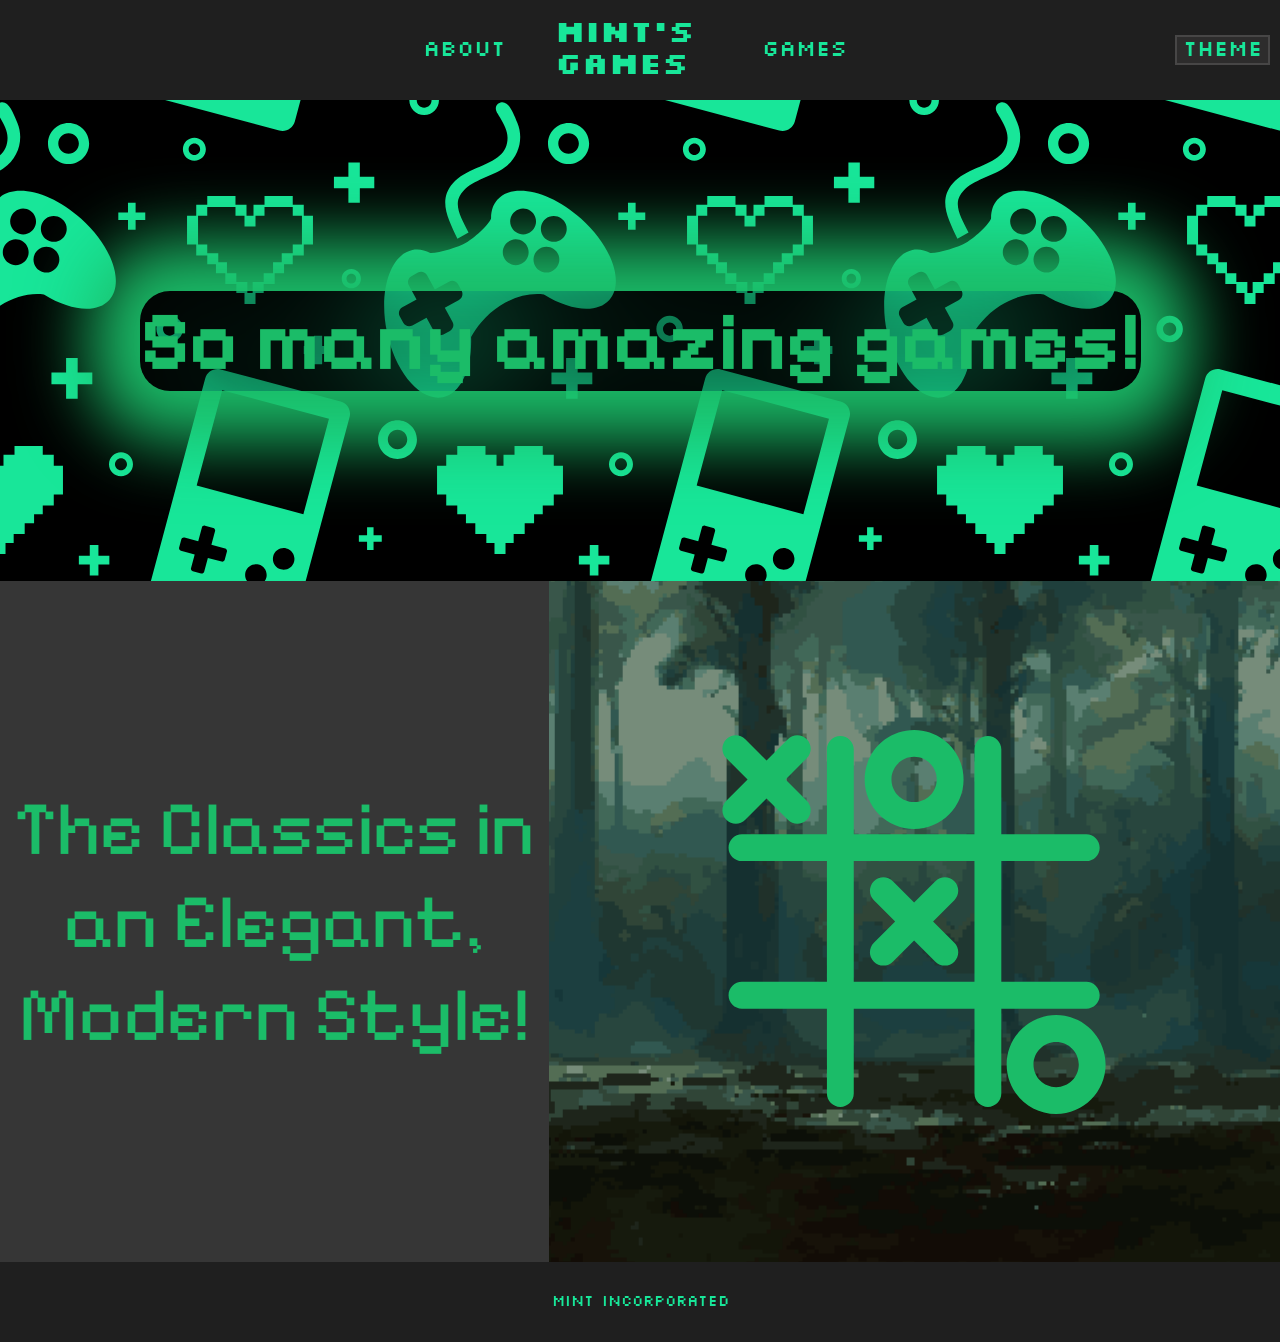
<file: index.html>
<!DOCTYPE html>

<html lang="en">
    <head>
        <meta charset="UTF-8">
        <title>Mint's Ganes</title>
        <link rel="preconnect" href="https://fonts.googleapis.com">
        <link rel="preconnect" href="https://fonts.gstatic.com" crossorigin>
        <link href="https://fonts.googleapis.com/css2?family=Pixelify+Sans:wght@400..700&display=swap" rel="stylesheet">
        <link rel="stylesheet" href="styles.css">
        <script defer src="javascript.js"></script>
    </head>
    <body>
        <div class="header">
            <div class="header-filler"></div>
            <div class="header-links">
                <a class="about" rel="noopener" href="./about/about.html">About</a>
                <a class="logo" rel="noopener" href="./index.html">Mint's Games</a>
                <a class="game" rel="noopener" href="./games/games.html">Games</a>
            </div>
            <div class="theme-container">
                <button class="theme">Theme</button>
            </div>

        </div>
        <div class="block1">
            <div>So many amazing games!</div>
        </div>
        <div class="block2">
            <div class="text-area">
                <div class="text-area-text">The Classics in an Elegant, Modern Style!</div>
            </div>
            <div class="background-image">
                <svg fill="#1bbc68" height="400px" width="400px" version="1.1" id="Capa_1" xmlns="http://www.w3.org/2000/svg" xmlns:xlink="http://www.w3.org/1999/xlink" viewBox="0 0 455.896 455.896" xml:space="preserve">
                    <g id="SVGRepo_bgCarrier" stroke-width="0"/>
                    <g id="SVGRepo_tracerCarrier" stroke-linecap="round" stroke-linejoin="round"/>
                    <g id="SVGRepo_iconCarrier"> <g> <path d="M432.458,330.806c8.794,0,15.926-7.132,15.926-15.926c0-8.794-7.132-15.926-15.926-15.926H331.599V155.62h100.859 c8.794,0,15.926-7.132,15.926-15.926c0-8.794-7.132-15.926-15.926-15.926H331.599V22.909c0-8.796-7.132-15.926-15.926-15.926 c-8.796,0-15.926,7.13-15.926,15.926v100.859H156.414V22.902c0-8.794-7.132-15.926-15.926-15.926 c-8.796,0-15.926,7.132-15.926,15.926v100.867H23.695c-8.794,0-15.926,7.132-15.926,15.926c0,8.794,7.132,15.926,15.926,15.926 h100.867v143.333H23.695c-8.794,0-15.926,7.132-15.926,15.926c0,8.794,7.132,15.926,15.926,15.926h100.867v100.859 c0,8.796,7.13,15.926,15.926,15.926c8.794,0,15.926-7.13,15.926-15.926V330.806h143.333v100.867c0,8.794,7.13,15.926,15.926,15.926 c8.794,0,15.926-7.132,15.926-15.926V330.806H432.458z M156.414,298.954V155.62h143.333v143.333H156.414z"/> <path d="M27.652,106.497l25.235-25.241l25.235,25.241c3.11,3.11,7.184,4.666,11.26,4.666c4.075,0,8.149-1.556,11.26-4.666 c6.222-6.213,6.222-16.299,0-22.519L75.408,58.735l25.233-25.243c6.222-6.221,6.222-16.306,0-22.519 c-6.221-6.221-16.299-6.221-22.519,0L52.887,36.214L27.652,10.973c-6.221-6.221-16.299-6.221-22.519,0 c-6.222,6.213-6.222,16.299,0,22.519l25.233,25.243L5.133,83.977c-6.222,6.221-6.222,16.307,0,22.519 c3.11,3.11,7.184,4.666,11.26,4.666C20.468,111.163,24.542,109.607,27.652,106.497z"/> <path d="M250.596,227.287l25.235-25.243c6.221-6.221,6.221-16.307,0-22.519c-6.222-6.222-16.3-6.222-22.521,0l-25.235,25.241 l-25.235-25.241c-6.221-6.222-16.299-6.222-22.519,0c-6.221,6.213-6.221,16.299,0,22.519l25.235,25.243l-25.235,25.243 c-6.221,6.221-6.221,16.307,0,22.519c3.11,3.11,7.186,4.666,11.26,4.666c4.075,0,8.149-1.556,11.26-4.666l25.235-25.241 l25.235,25.241c3.11,3.11,7.186,4.666,11.26,4.666c4.076,0,8.149-1.556,11.261-4.666c6.221-6.213,6.221-16.299,0-22.519 L250.596,227.287z"/> <path d="M228.072,117.47c32.389,0,58.735-26.346,58.735-58.735C286.807,26.346,260.461,0,228.072,0 c-32.389,0-58.735,26.346-58.735,58.735C169.337,91.123,195.684,117.47,228.072,117.47z M228.072,31.852 c14.822,0,26.883,12.061,26.883,26.883c0,14.822-12.061,26.883-26.883,26.883c-14.822,0-26.883-12.061-26.883-26.883 C201.189,43.913,213.25,31.852,228.072,31.852z"/> <path d="M396.695,338.426c-32.389,0-58.735,26.346-58.735,58.735s26.346,58.735,58.735,58.735 c32.388,0,58.735-26.346,58.735-58.735S429.083,338.426,396.695,338.426z M396.695,424.044c-14.822,0-26.883-12.061-26.883-26.883 s12.061-26.883,26.883-26.883c14.822,0,26.883,12.061,26.883,26.883S411.517,424.044,396.695,424.044z"/> </g> </g>
                </svg>
            </div>
        </div>
        <div class="footer">Mint Incorporated</div>
    </body>
</html>
</file>
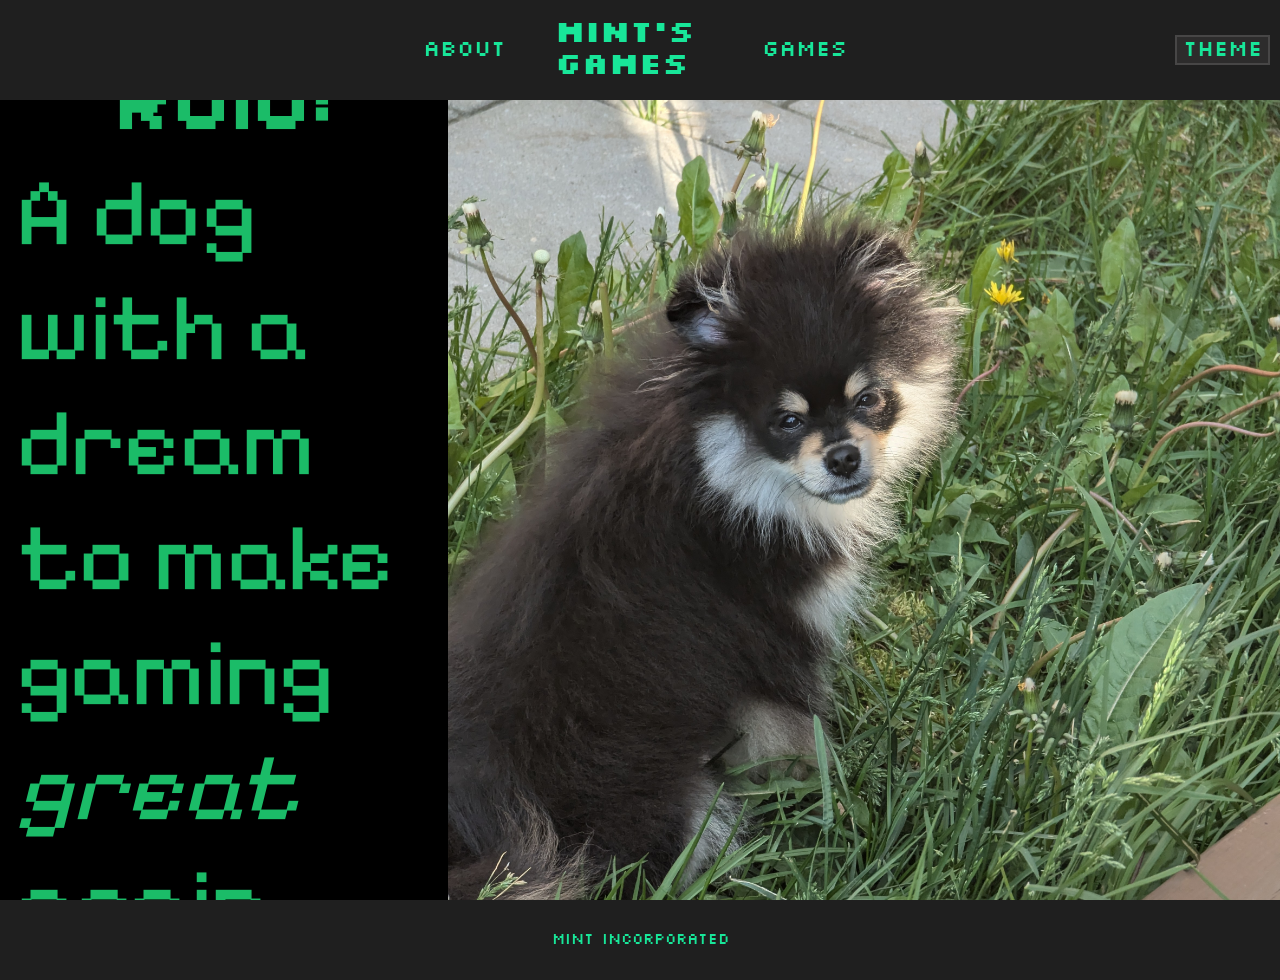
<file: about/about.html>
<!DOCTYPE html>

<html lang="en">
    <head>
        <meta charset="utf-8">
        <title>About us</title>
        <link rel="preconnect" href="https://fonts.googleapis.com">
        <link rel="preconnect" href="https://fonts.gstatic.com" crossorigin>
        <link href="https://fonts.googleapis.com/css2?family=Pixelify+Sans:wght@400..700&display=swap" rel="stylesheet">
        <link rel="stylesheet" href="about.css">
        <script src="about.js" defer></script>
    </head>
    <body>
        <div class="header">
            <div class="header-filler"></div>
            <div class="header-links">
                <a class="about" rel="noopener" href="./about.html">About</a>
                <a class="logo" rel="noopener" href="../index.html">Mint's Games</a>
                <a class="game" rel="noopener" href="../games/games.html">Games</a>
            </div>
            <div class="theme-container">
                <button class="theme">Theme</button>
            </div>
        </div>
        <div class="about-content">
            <div class="about-text">
                <div class="boss-name">Rolo:</div>
                <div>A dog with a dream to make gaming <span>great</span> again.</div>
            </div>
            <div class="boss"></div>
        </div>
        <div class="footer">Mint Incorporated</div>
    </body>
</html>
</file>
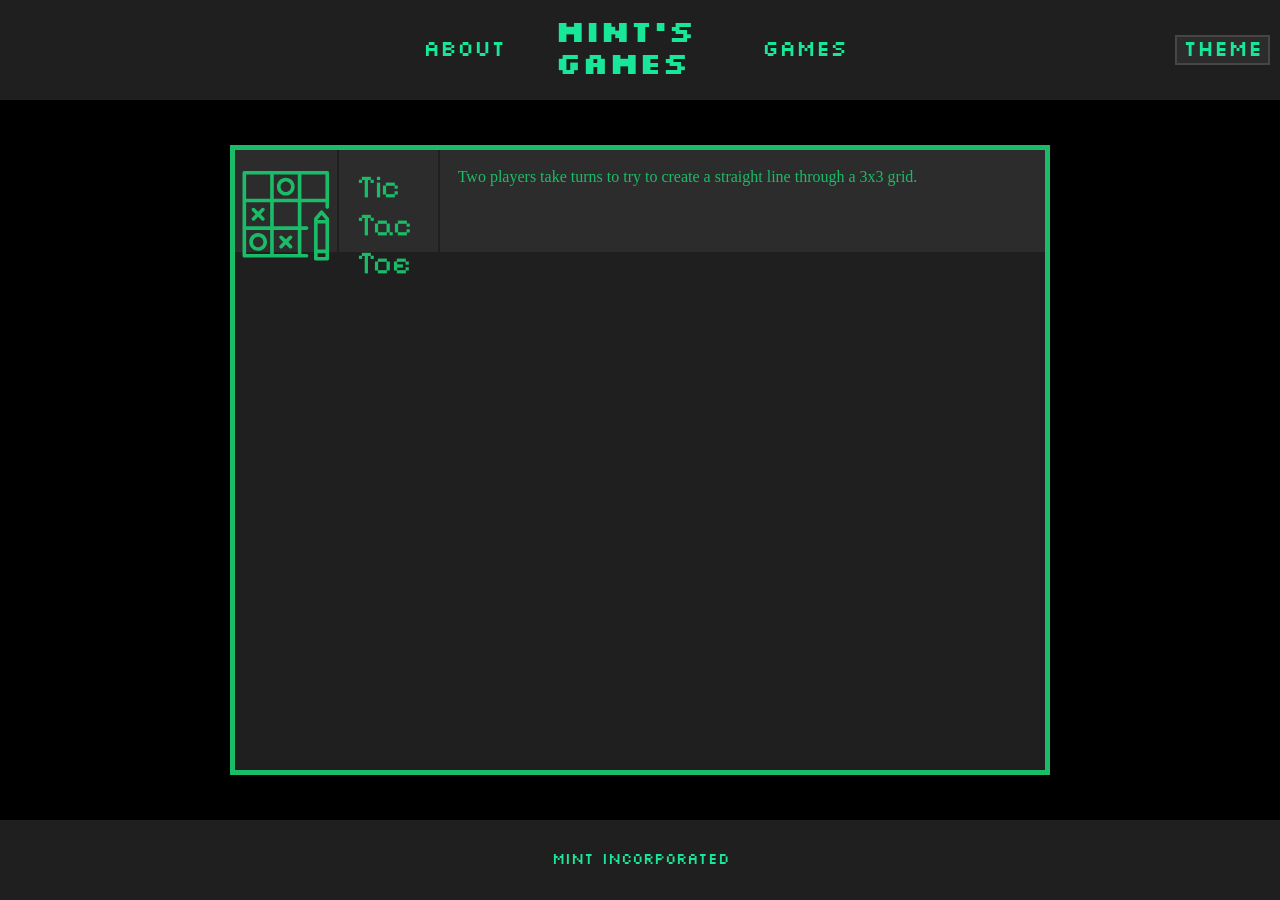
<file: games/games.html>
<!DOCTYPE html>

<html lang="en">
    <head>
        <meta charset="utf-8">
        <title>Games</title>
        <link rel="preconnect" href="https://fonts.googleapis.com">
        <link rel="preconnect" href="https://fonts.gstatic.com" crossorigin>
        <link href="https://fonts.googleapis.com/css2?family=Pixelify+Sans:wght@400..700&display=swap" rel="stylesheet">
        <link rel="stylesheet" href="games.css">
        <script src="games.js" defer></script>
    </head>
    <body>
        <div class="header">
            <div class="header-filler"></div>
            <div class="header-links">
                <a class="about" rel="noopener" href="../about/about.html">About</a>
                <a class="logo" rel="noopener" href="../index.html">Mint's Games</a>
                <a class="game" rel="noopener" href="./games.html">Games</a>
            </div>
            <div class="theme-container">
                <button class="theme">Theme</button>
            </div>
        </div>
        <div class="games">
            <a class="tic-tac-toe game-row" rel="noopener" href="game-files/tic-tac-toe/tic-tac-toe.html">
                <svg fill="#000000" height="200px" width="200px" version="1.1" id="Capa_1" xmlns="http://www.w3.org/2000/svg" xmlns:xlink="http://www.w3.org/1999/xlink" viewBox="0 0 445.048 445.048" xml:space="preserve"><g id="SVGRepo_bgCarrier" stroke-width="0"></g><g id="SVGRepo_tracerCarrier" stroke-linecap="round" stroke-linejoin="round"></g><g id="SVGRepo_iconCarrier"> <path id="XMLID_564_" d="M407.01,198.45c-1.71-2.003-4.211-3.157-6.845-3.157c-2.634,0-5.136,1.154-6.846,3.157l-28.365,33.234 c-1.391,1.629-2.154,3.701-2.154,5.843v198.521c0,4.971,4.029,9,9,9h56.732c4.971,0,9-4.029,9-9V237.527 c0-2.142-0.764-4.214-2.155-5.843L407.01,198.45z M419.532,427.048H380.8v-19.022h38.732V427.048z M419.532,390.026H380.8V261.238 h38.732V390.026z M419.532,243.238H380.8v-2.393l19.365-22.689l19.367,22.689V243.238z M222.524,121.726 c24.293,0,44.058-19.764,44.058-44.057c0-24.292-19.764-44.056-44.058-44.056c-24.293,0-44.057,19.763-44.057,44.056 C178.467,101.962,198.231,121.726,222.524,121.726z M222.524,51.614c14.368,0,26.058,11.688,26.058,26.056 c0,14.368-11.689,26.057-26.058,26.057c-14.368,0-26.057-11.689-26.057-26.057C196.467,63.302,208.156,51.614,222.524,51.614z M192.609,369.533l17.188-17.188l-17.188-17.188c-3.515-3.515-3.515-9.213,0-12.728c3.515-3.514,9.214-3.514,12.728,0l17.188,17.188 l17.188-17.188c3.515-3.515,9.213-3.515,12.728,0c3.515,3.515,3.515,9.213,0,12.728l-17.188,17.188l17.188,17.188 c3.515,3.515,3.515,9.213,0,12.728c-1.757,1.757-4.061,2.636-6.364,2.636c-2.304,0-4.606-0.878-6.364-2.636l-17.188-17.188 l-17.188,17.188c-3.515,3.515-9.213,3.515-12.728,0C189.094,378.746,189.094,373.047,192.609,369.533z M428.532,0H16.516 c-4.971,0-9,4.029-9,9v412.014c0,4.971,4.029,9,9,9c0.009,0,0.018,0,0.029,0h308.976c4.971,0,9-4.029,9-9s-4.029-9-9-9h-25.329 V292.676h25.329c4.971,0,9-4.029,9-9s-4.029-9-9-9h-25.329V155.338h119.339v23.673c0,4.971,4.029,9,9,9s9-4.029,9-9V9 C437.532,4.029,433.502,0,428.532,0z M144.854,412.014H25.516V292.676h119.338V412.014z M144.854,274.676H25.516V155.338h119.338 V274.676z M144.854,137.338H25.516V18h119.338V137.338z M282.192,412.014H162.854V292.676h119.338V412.014z M282.192,274.676 H162.854V155.338h119.338V274.676z M282.192,137.338H162.854V18h119.338V137.338z M419.532,137.338H300.192V18h119.339V137.338z M85.185,396.401c24.292,0,44.056-19.763,44.056-44.056c0-24.293-19.764-44.057-44.056-44.057 c-24.293,0-44.057,19.764-44.057,44.057C41.128,376.638,60.892,396.401,85.185,396.401z M85.185,326.289 c14.368,0,26.056,11.689,26.056,26.057c0,14.367-11.688,26.056-26.056,26.056s-26.057-11.688-26.057-26.056 C59.128,337.978,70.817,326.289,85.185,326.289z M55.269,232.181l17.188-17.188l-17.188-17.188c-3.515-3.515-3.515-9.213,0-12.728 c3.515-3.515,9.213-3.515,12.728,0l17.188,17.188l17.188-17.188c3.515-3.514,9.213-3.514,12.728,0s3.514,9.213,0,12.728 l-17.188,17.188l17.188,17.188c3.515,3.515,3.515,9.213,0,12.728c-1.757,1.757-4.061,2.636-6.364,2.636s-4.606-0.879-6.364-2.636 l-17.188-17.188l-17.188,17.188c-3.515,3.515-9.214,3.515-12.728,0C51.754,241.394,51.754,235.696,55.269,232.181z"></path> </g></svg>
                <div class="game-title">Tic Tac Toe</div>
                <div class="game-desc">Two players take turns to try to create a straight line through a 3x3 grid.</div>
            </a>
        </div>

        <div class="footer">Mint Incorporated</div>
    </body>
</html>
</file>
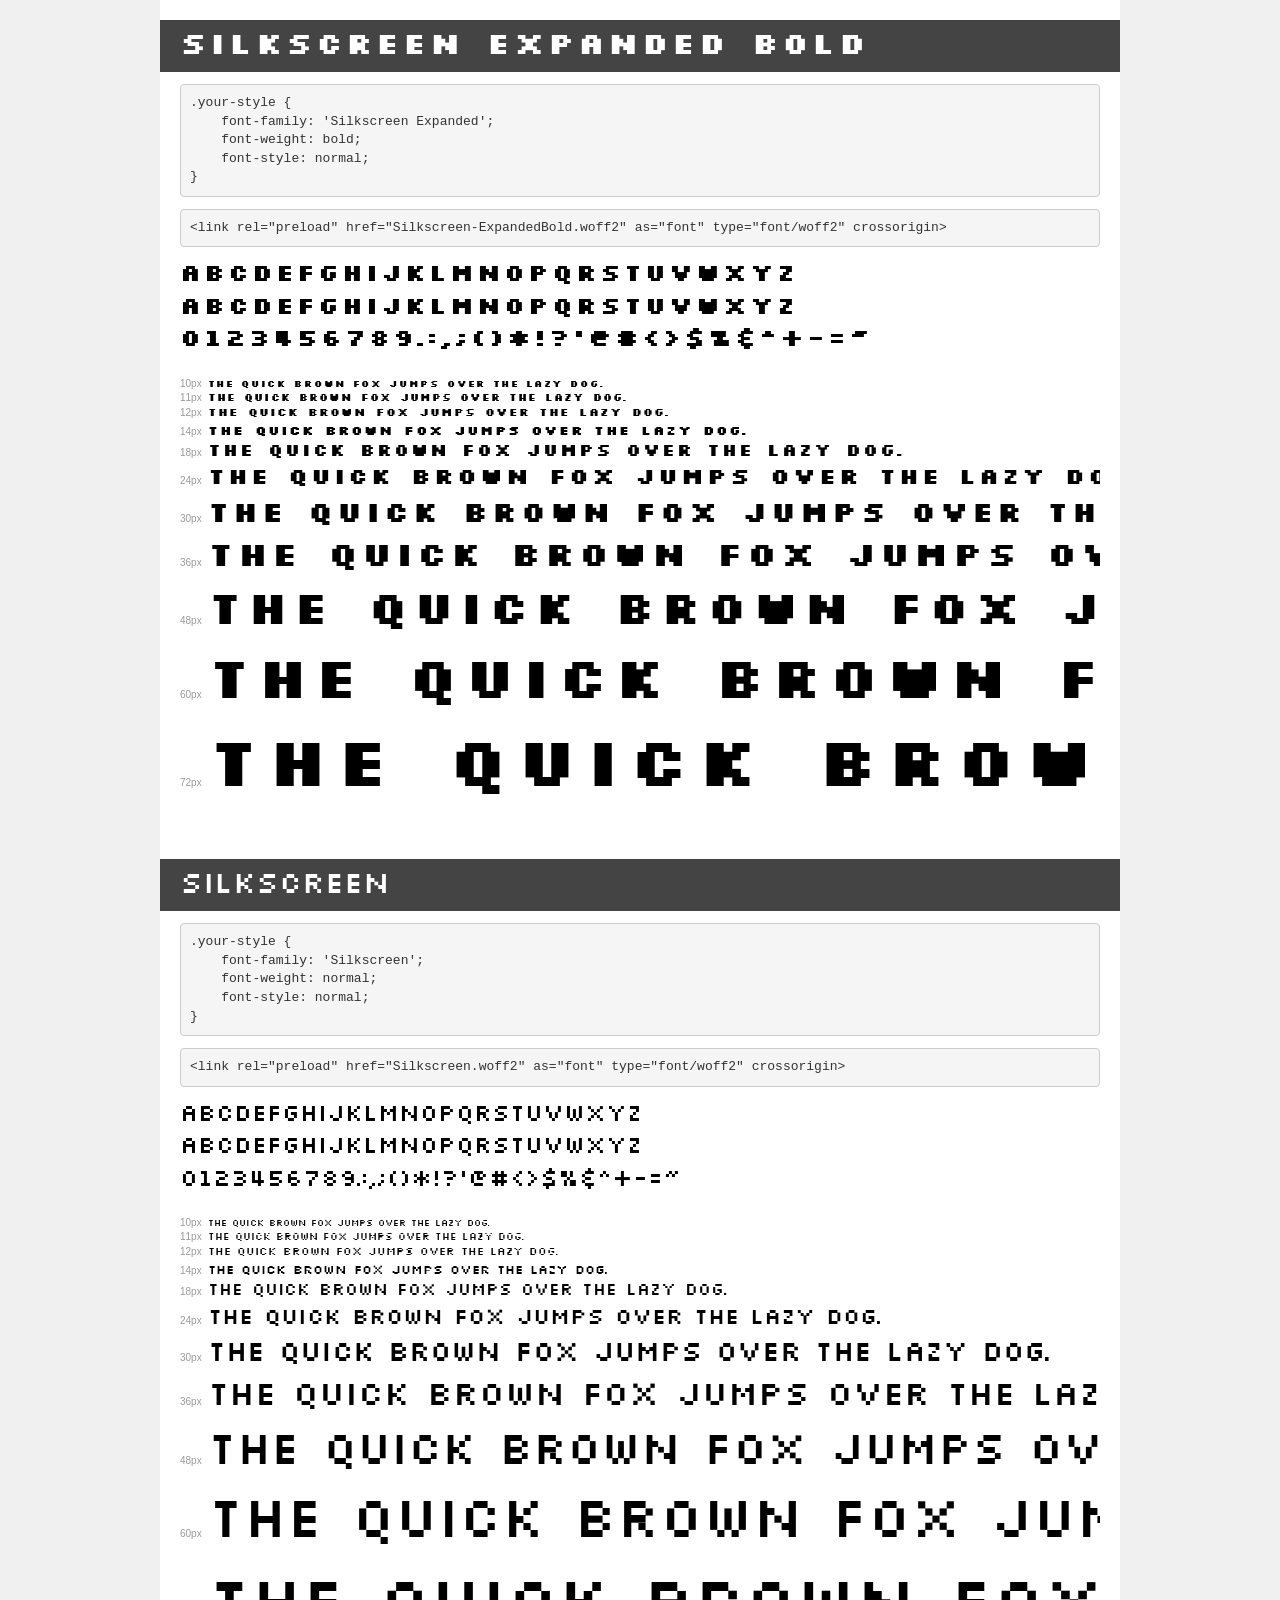
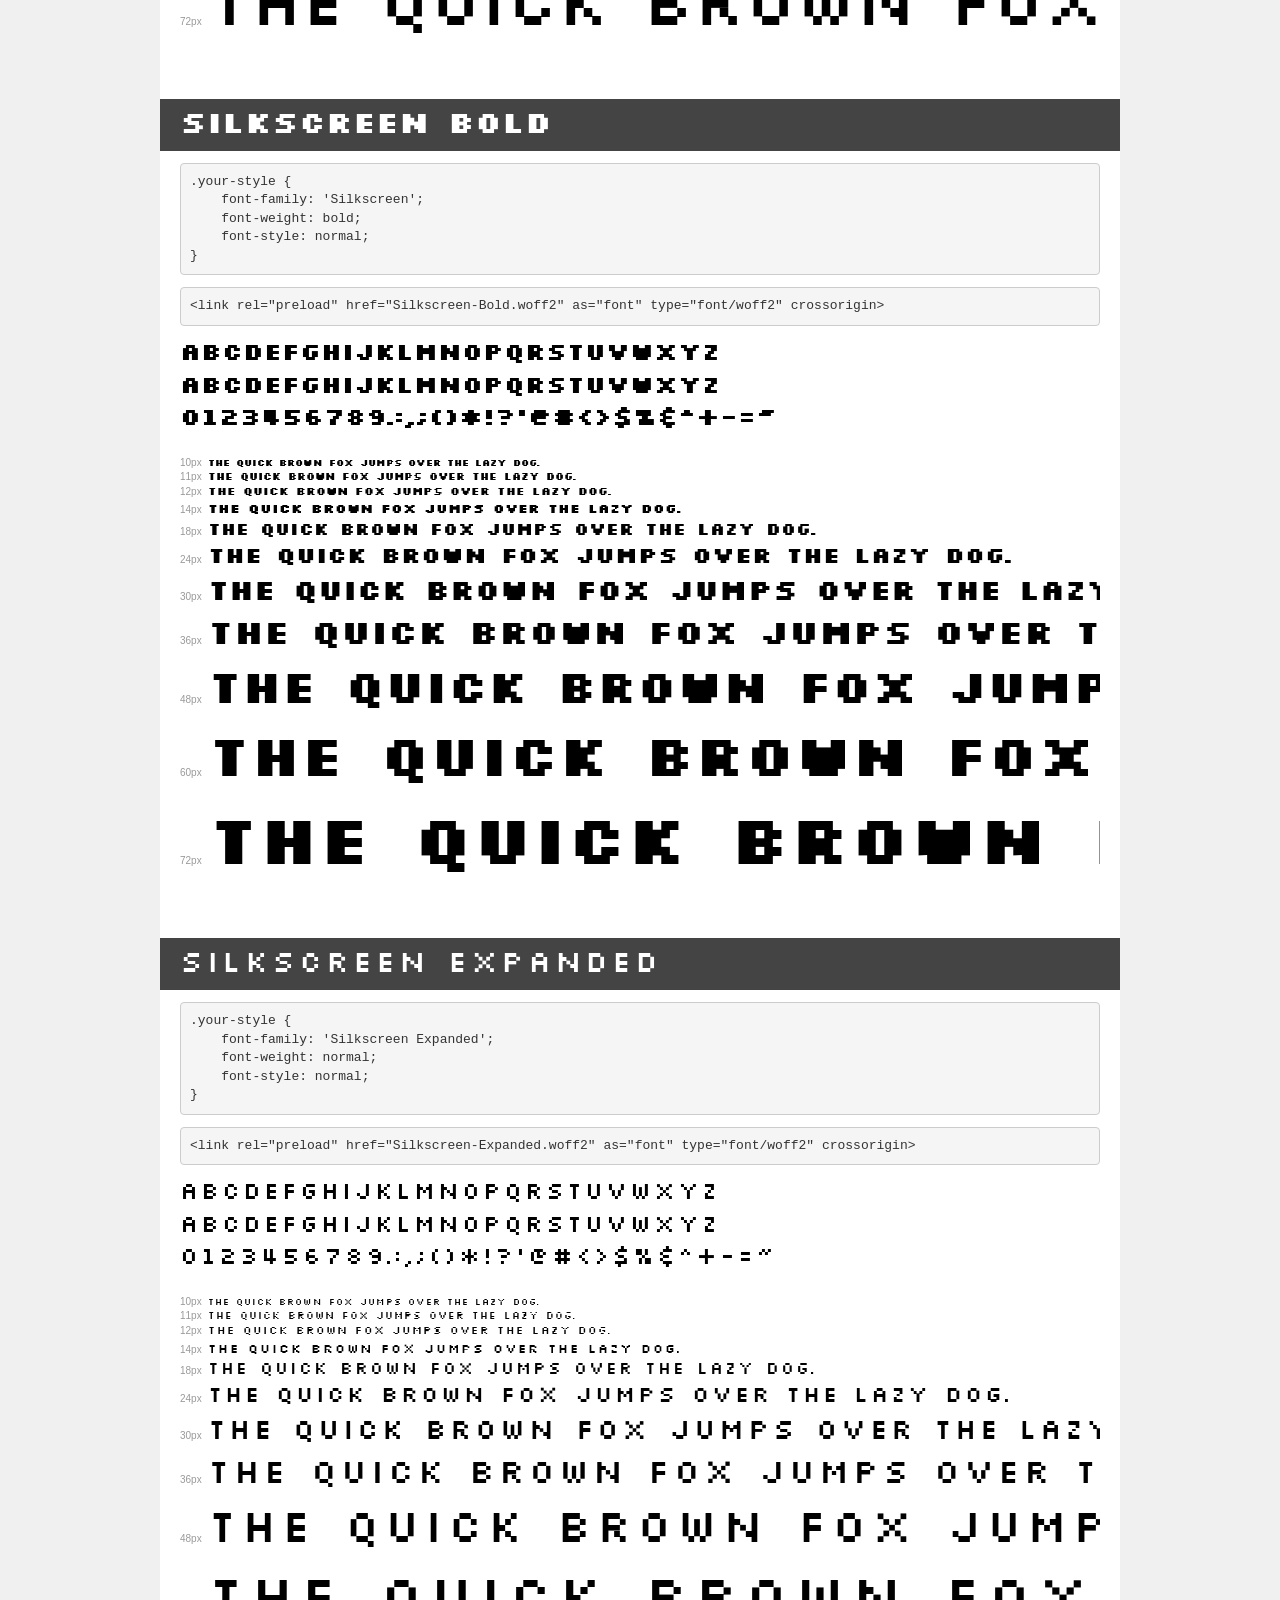
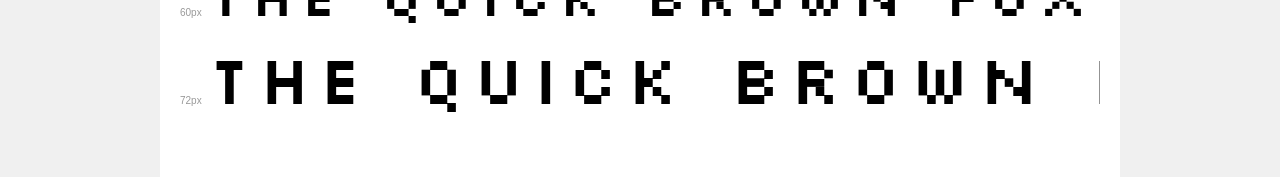
<file: assets/fonts/silkscreen/demo.html>
<!DOCTYPE html>
<html lang="en">
<head>
    <meta charset="utf-8">
    <meta http-equiv="X-UA-Compatible" content="IE=edge">
    <meta name="viewport" content="width=device-width, initial-scale=1">
    <meta name="robots" content="noindex, noarchive">
    <meta name="format-detection" content="telephone=no">
    <title>Transfonter demo</title>
    <link href="stylesheet.css" rel="stylesheet">
    <style>
        /*
        http://meyerweb.com/eric/tools/css/reset/
        v2.0 | 20110126
        License: none (public domain)
        */
        html, body, div, span, applet, object, iframe,
        h1, h2, h3, h4, h5, h6, p, blockquote, pre,
        a, abbr, acronym, address, big, cite, code,
        del, dfn, em, img, ins, kbd, q, s, samp,
        small, strike, strong, sub, sup, tt, var,
        b, u, i, center,
        dl, dt, dd, ol, ul, li,
        fieldset, form, label, legend,
        table, caption, tbody, tfoot, thead, tr, th, td,
        article, aside, canvas, details, embed,
        figure, figcaption, footer, header, hgroup,
        menu, nav, output, ruby, section, summary,
        time, mark, audio, video {
            margin: 0;
            padding: 0;
            border: 0;
            font-size: 100%;
            font: inherit;
            vertical-align: baseline;
        }
        /* HTML5 display-role reset for older browsers */
        article, aside, details, figcaption, figure,
        footer, header, hgroup, menu, nav, section {
            display: block;
        }
        body {
            line-height: 1;
        }
        ol, ul {
            list-style: none;
        }
        blockquote, q {
            quotes: none;
        }
        blockquote:before, blockquote:after,
        q:before, q:after {
            content: '';
            content: none;
        }
        table {
            border-collapse: collapse;
            border-spacing: 0;
        }
        /* demo styles */
        body {
            background: #f0f0f0;
            color: #000;
        }
        .page {
            background: #fff;
            width: 920px;
            margin: 0 auto;
            padding: 20px 20px 0 20px;
            overflow: hidden;
        }
        .font-container {
            overflow-x: auto;
            overflow-y: hidden;
            margin-bottom: 40px;
            line-height: 1.3;
            white-space: nowrap;
            padding-bottom: 5px;
        }
        h1 {
            position: relative;
            background: #444;
            font-size: 32px;
            color: #fff;
            padding: 10px 20px;
            margin: 0 -20px 12px -20px;
        }
        .letters {
            font-size: 25px;
            margin-bottom: 20px;
        }
        .s10:before {
            content: '10px';
        }
        .s11:before {
            content: '11px';
        }
        .s12:before {
            content: '12px';
        }
        .s14:before {
            content: '14px';
        }
        .s18:before {
            content: '18px';
        }
        .s24:before {
            content: '24px';
        }
        .s30:before {
            content: '30px';
        }
        .s36:before {
            content: '36px';
        }
        .s48:before {
            content: '48px';
        }
        .s60:before {
            content: '60px';
        }
        .s72:before {
            content: '72px';
        }
        .s10:before, .s11:before, .s12:before, .s14:before,
        .s18:before, .s24:before, .s30:before, .s36:before,
        .s48:before, .s60:before, .s72:before {
            font-family: Arial, sans-serif;
            font-size: 10px;
            font-weight: normal;
            font-style: normal;
            color: #999;
            padding-right: 6px;
        }
        pre {
            display: block;
            padding: 9px;
            margin: 0 0 12px;
            font-family: Monaco, Menlo, Consolas, "Courier New", monospace;
            font-size: 13px;
            line-height: 1.428571429;
            color: #333;
            font-weight: normal;
            font-style: normal;
            background-color: #f5f5f5;
            border: 1px solid #ccc;
            overflow-x: auto;
            border-radius: 4px;
        }
        /* responsive */
        @media (max-width: 959px) {
            .page {
                width: auto;
                margin: 0;
            }
        }
    </style>
</head>
<body>
<div class="page">
    <div class="demo">
        <h1 style="font-family: 'Silkscreen Expanded'; font-weight: bold; font-style: normal;">Silkscreen Expanded Bold</h1>
        <pre title="Usage">.your-style {
    font-family: 'Silkscreen Expanded';
    font-weight: bold;
    font-style: normal;
}</pre>
        <pre title="Preload (optional)">
&lt;link rel=&quot;preload&quot; href=&quot;Silkscreen-ExpandedBold.woff2&quot; as=&quot;font&quot; type=&quot;font/woff2&quot; crossorigin&gt;</pre>
        <div class="font-container" style="font-family: 'Silkscreen Expanded'; font-weight: bold; font-style: normal;">
            <p class="letters">
                abcdefghijklmnopqrstuvwxyz<br>
ABCDEFGHIJKLMNOPQRSTUVWXYZ<br>
                0123456789.:,;()*!?'@#&lt;&gt;$%&^+-=~
            </p>
            <p class="s10" style="font-size: 10px;">The quick brown fox jumps over the lazy dog.</p>
            <p class="s11" style="font-size: 11px;">The quick brown fox jumps over the lazy dog.</p>
            <p class="s12" style="font-size: 12px;">The quick brown fox jumps over the lazy dog.</p>
            <p class="s14" style="font-size: 14px;">The quick brown fox jumps over the lazy dog.</p>
            <p class="s18" style="font-size: 18px;">The quick brown fox jumps over the lazy dog.</p>
            <p class="s24" style="font-size: 24px;">The quick brown fox jumps over the lazy dog.</p>
            <p class="s30" style="font-size: 30px;">The quick brown fox jumps over the lazy dog.</p>
            <p class="s36" style="font-size: 36px;">The quick brown fox jumps over the lazy dog.</p>
            <p class="s48" style="font-size: 48px;">The quick brown fox jumps over the lazy dog.</p>
            <p class="s60" style="font-size: 60px;">The quick brown fox jumps over the lazy dog.</p>
            <p class="s72" style="font-size: 72px;">The quick brown fox jumps over the lazy dog.</p>
        </div>
    </div>

    <div class="demo">
        <h1 style="font-family: 'Silkscreen'; font-weight: normal; font-style: normal;">Silkscreen</h1>
        <pre title="Usage">.your-style {
    font-family: 'Silkscreen';
    font-weight: normal;
    font-style: normal;
}</pre>
        <pre title="Preload (optional)">
&lt;link rel=&quot;preload&quot; href=&quot;Silkscreen.woff2&quot; as=&quot;font&quot; type=&quot;font/woff2&quot; crossorigin&gt;</pre>
        <div class="font-container" style="font-family: 'Silkscreen'; font-weight: normal; font-style: normal;">
            <p class="letters">
                abcdefghijklmnopqrstuvwxyz<br>
ABCDEFGHIJKLMNOPQRSTUVWXYZ<br>
                0123456789.:,;()*!?'@#&lt;&gt;$%&^+-=~
            </p>
            <p class="s10" style="font-size: 10px;">The quick brown fox jumps over the lazy dog.</p>
            <p class="s11" style="font-size: 11px;">The quick brown fox jumps over the lazy dog.</p>
            <p class="s12" style="font-size: 12px;">The quick brown fox jumps over the lazy dog.</p>
            <p class="s14" style="font-size: 14px;">The quick brown fox jumps over the lazy dog.</p>
            <p class="s18" style="font-size: 18px;">The quick brown fox jumps over the lazy dog.</p>
            <p class="s24" style="font-size: 24px;">The quick brown fox jumps over the lazy dog.</p>
            <p class="s30" style="font-size: 30px;">The quick brown fox jumps over the lazy dog.</p>
            <p class="s36" style="font-size: 36px;">The quick brown fox jumps over the lazy dog.</p>
            <p class="s48" style="font-size: 48px;">The quick brown fox jumps over the lazy dog.</p>
            <p class="s60" style="font-size: 60px;">The quick brown fox jumps over the lazy dog.</p>
            <p class="s72" style="font-size: 72px;">The quick brown fox jumps over the lazy dog.</p>
        </div>
    </div>

    <div class="demo">
        <h1 style="font-family: 'Silkscreen'; font-weight: bold; font-style: normal;">Silkscreen Bold</h1>
        <pre title="Usage">.your-style {
    font-family: 'Silkscreen';
    font-weight: bold;
    font-style: normal;
}</pre>
        <pre title="Preload (optional)">
&lt;link rel=&quot;preload&quot; href=&quot;Silkscreen-Bold.woff2&quot; as=&quot;font&quot; type=&quot;font/woff2&quot; crossorigin&gt;</pre>
        <div class="font-container" style="font-family: 'Silkscreen'; font-weight: bold; font-style: normal;">
            <p class="letters">
                abcdefghijklmnopqrstuvwxyz<br>
ABCDEFGHIJKLMNOPQRSTUVWXYZ<br>
                0123456789.:,;()*!?'@#&lt;&gt;$%&^+-=~
            </p>
            <p class="s10" style="font-size: 10px;">The quick brown fox jumps over the lazy dog.</p>
            <p class="s11" style="font-size: 11px;">The quick brown fox jumps over the lazy dog.</p>
            <p class="s12" style="font-size: 12px;">The quick brown fox jumps over the lazy dog.</p>
            <p class="s14" style="font-size: 14px;">The quick brown fox jumps over the lazy dog.</p>
            <p class="s18" style="font-size: 18px;">The quick brown fox jumps over the lazy dog.</p>
            <p class="s24" style="font-size: 24px;">The quick brown fox jumps over the lazy dog.</p>
            <p class="s30" style="font-size: 30px;">The quick brown fox jumps over the lazy dog.</p>
            <p class="s36" style="font-size: 36px;">The quick brown fox jumps over the lazy dog.</p>
            <p class="s48" style="font-size: 48px;">The quick brown fox jumps over the lazy dog.</p>
            <p class="s60" style="font-size: 60px;">The quick brown fox jumps over the lazy dog.</p>
            <p class="s72" style="font-size: 72px;">The quick brown fox jumps over the lazy dog.</p>
        </div>
    </div>

    <div class="demo">
        <h1 style="font-family: 'Silkscreen Expanded'; font-weight: normal; font-style: normal;">Silkscreen Expanded</h1>
        <pre title="Usage">.your-style {
    font-family: 'Silkscreen Expanded';
    font-weight: normal;
    font-style: normal;
}</pre>
        <pre title="Preload (optional)">
&lt;link rel=&quot;preload&quot; href=&quot;Silkscreen-Expanded.woff2&quot; as=&quot;font&quot; type=&quot;font/woff2&quot; crossorigin&gt;</pre>
        <div class="font-container" style="font-family: 'Silkscreen Expanded'; font-weight: normal; font-style: normal;">
            <p class="letters">
                abcdefghijklmnopqrstuvwxyz<br>
ABCDEFGHIJKLMNOPQRSTUVWXYZ<br>
                0123456789.:,;()*!?'@#&lt;&gt;$%&^+-=~
            </p>
            <p class="s10" style="font-size: 10px;">The quick brown fox jumps over the lazy dog.</p>
            <p class="s11" style="font-size: 11px;">The quick brown fox jumps over the lazy dog.</p>
            <p class="s12" style="font-size: 12px;">The quick brown fox jumps over the lazy dog.</p>
            <p class="s14" style="font-size: 14px;">The quick brown fox jumps over the lazy dog.</p>
            <p class="s18" style="font-size: 18px;">The quick brown fox jumps over the lazy dog.</p>
            <p class="s24" style="font-size: 24px;">The quick brown fox jumps over the lazy dog.</p>
            <p class="s30" style="font-size: 30px;">The quick brown fox jumps over the lazy dog.</p>
            <p class="s36" style="font-size: 36px;">The quick brown fox jumps over the lazy dog.</p>
            <p class="s48" style="font-size: 48px;">The quick brown fox jumps over the lazy dog.</p>
            <p class="s60" style="font-size: 60px;">The quick brown fox jumps over the lazy dog.</p>
            <p class="s72" style="font-size: 72px;">The quick brown fox jumps over the lazy dog.</p>
        </div>
    </div>

</div>
</body>
</html>
</file>
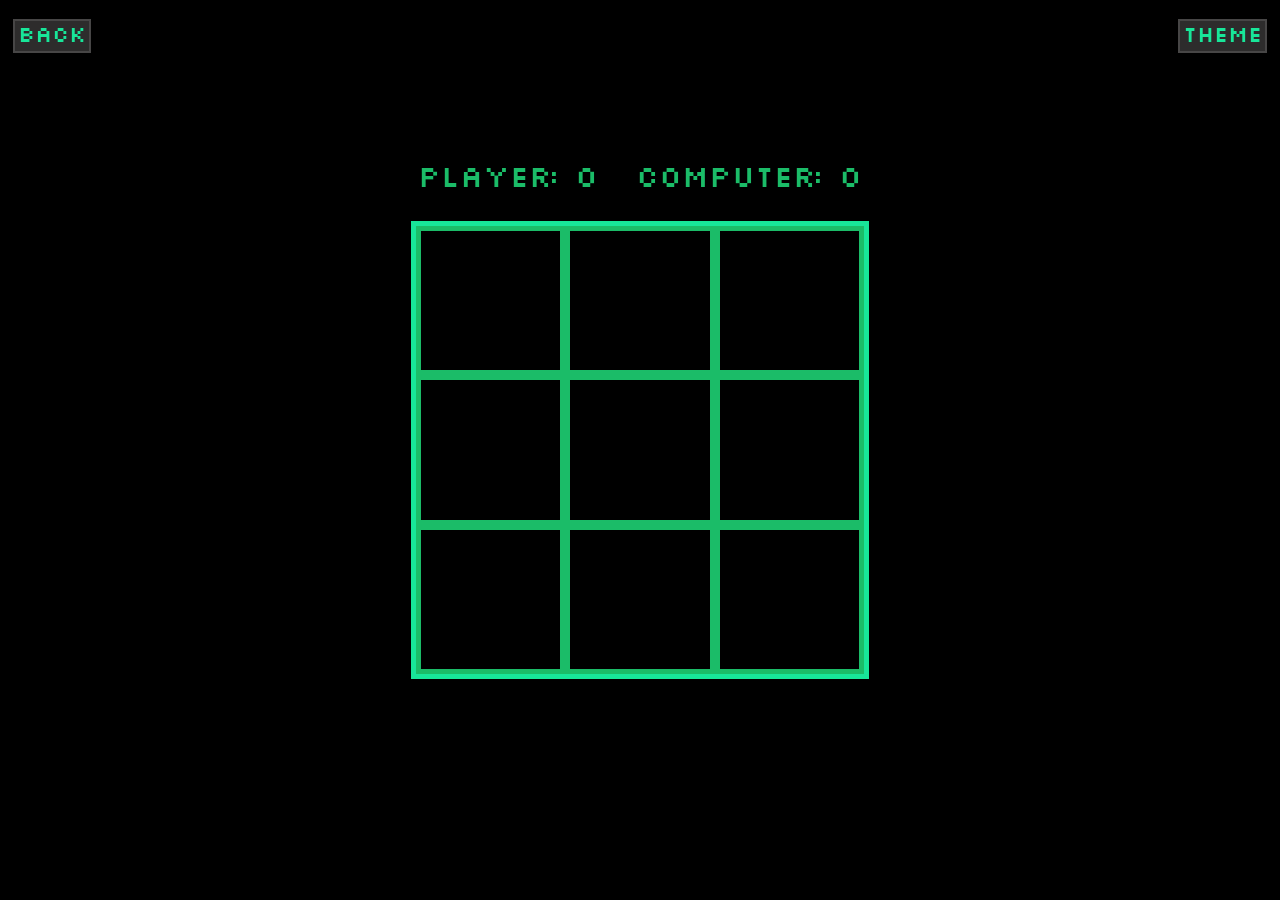
<file: games/game-files/tic-tac-toe/tic-tac-toe.html>
<!DOCTYPE html>

<html lang="en">
    <head>
        <meta charset="utf-8">
        <title>Tic-Tac-Toe</title>
        <link rel="stylesheet" href="tic-tac-toe.css">
        <script src="tic-tac-toe.js" defer></script>
    </head>

    <body>
        <div class="header">
            <a rel="noopener" href="../../games.html" class="back-button">BACK</a>
            <button class="theme">THEME</button>
        </div>
        <div class="game">
            <div class="scoreboard">
                <div class="p-score">Player: 0</div>
                <div class="c-score">Computer: 0</div>
            </div>
            <div class="tile"></div>
            <div class="tile"></div>
            <div class="tile"></div>
            <div class="tile"></div>
            <div class="tile"></div>
            <div class="tile"></div>
            <div class="tile"></div>
            <div class="tile"></div>
            <div class="tile"></div>
        </div>

    </body>
</html>
</file>
<file: styles.css>
:root {
   --header-item-width: calc(100vw/3);
   --header-height: 100px;
   --block-height: calc(20vw + 25vh);
 }
 
 :root.dark {
    --background-colour: black;
    --text-colour: #18e699;
    --text-colour-2: #1bbc68;
    --header-colour: rgb(31, 31, 31);
    --button-colour: rgb(45, 44, 44);
    --button-border: 2px solid rgb(71, 70, 70);
    --background-image: 0 0 / 1500px 1500px url("./assets/gaming-pattern-dark.svg");
    --block-2-colour: rgb(54, 54, 54);
    --block-2-background: url(./assets/block2-background-dark.png);

 }

 :root.light {
    --background-colour: white;
    --text-colour: #10540e;
    --text-colour-2: #305d1f;
    --header-colour: rgb(172, 170, 170);
    --button-colour : rgb(227, 227, 227);
    --button-border: 2px solid rgb(165, 163, 163);
    --background-image: 0 0 / 1500px 1500px url("./assets/gaming-pattern-light.svg");
    --block-2-colour: rgb(211, 209, 209); 
    --block-2-background: url(./assets/block2-background-light.png);
 }

 @font-face {
   font-family: "silkscreen";
   src:
      url("assets/fonts/silkscreen/Silkscreen.woff") format("woff"),
      url("assets/fonts/silkscreen/Silkscreen.woff2") format("woff2");
   font-weight: normal;
   font-style: normal;
   font-display: swap;
 }

  @font-face {
   font-family: "silkscreen";
   src:
      url("assets/fonts/silkscreen/Silkscreen-Bold.woff") format("woff"),
      url("assets/fonts/silkscreen/Silkscreen-Bold.woff2") format("woff2");
   font-weight: bold;
   font-style: normal;
   font-display: swap;
 }
 
 body {
    display: flex;
    flex-direction: column;
    background: var(--background-colour);
    min-height: 100vh;
    align-items: center;
    margin: 0;
    color: var(--text-colour);

 }
 
 .header {
   position: fixed;
   display: flex;
   justify-content: space-between;
   align-items: center;
   height: var(--header-height);
   background-color: var(--header-colour);
   z-index: 100;

 }

 .header-links,
 .header-filler,
 .theme-container {
   flex: 1;
   width: var(--header-item-width);
 }

 .theme-container {
   display: flex;
   justify-content: end;
   box-sizing: border-box;
   padding-right: 10px;
 }

 .header-links {
   display: flex;
   justify-content: center;
   gap: 50px;
   font-family: "silkscreen" ,system-ui, -apple-system, BlinkMacSystemFont, 'Segoe UI', Roboto, Oxygen, Ubuntu, Cantarell, 'Open Sans', 'Helvetica Neue', sans-serif;
   font-size: 1.5rem;
 }

 .about,
 .logo,
 .game {
   display: flex;
   justify-content: center;
   align-items: center;
 }

 .logo {
   font-weight: bold;
   font-size: 2rem;
 }

 a {
    text-decoration: none;
    color: inherit;
 }

 .theme {
   font-family: "silkscreen" ,system-ui, -apple-system, BlinkMacSystemFont, 'Segoe UI', Roboto, Oxygen, Ubuntu, Cantarell, 'Open Sans', 'Helvetica Neue', sans-serif;
   font-size: 1.5rem;
   color: var(--text-colour);
   background-color: var(--button-colour);
   border: var(--button-border);
 }

 .block1 {
  display: flex;
  flex: 0 0 1;
  align-self: stretch;
  background: var(--background-image);
  height: calc(var(--block-height) + 100px);
  justify-content: center;
  align-items: center;
  font-family: "Pixelify Sans",system-ui, -apple-system, BlinkMacSystemFont, 'Segoe UI', Roboto, Oxygen, Ubuntu, Cantarell, 'Open Sans', 'Helvetica Neue', sans-serif;
  font-size: clamp(1rem, 6.5vw, 10rem);
  color: var(--text-colour-2);
  font-weight: 700;
  box-sizing: border-box;
  padding-top: var(--header-height);
 }

 .block1 div{
  box-shadow: 0 0 70px 50px var(--text-colour-2);
  backdrop-filter: blur(70px);
  border-radius: 30px;
  
 }

 .block2 {
  display: flex;
  flex: 0 0 auto;
  align-self: stretch;
  height: calc(var(--block-height) + 200px);
 }

 .text-area {
  display: flex;
  flex: 1.5;
  background-color: var(--block-2-colour);
  color: var(--text-colour-2);
  font-family: "Pixelify Sans",system-ui, -apple-system, BlinkMacSystemFont, 'Segoe UI', Roboto, Oxygen, Ubuntu, Cantarell, 'Open Sans', 'Helvetica Neue', sans-serif;
  font-size: clamp(1rem, 6vw, 10rem);
  justify-content: center;
  align-items: center;
 }

 .text-area-text {
  text-align: center;
 }
 .background-image {
  background-image: var(--block-2-background);
  background-position: center;
  flex: 2;
  display: flex;
  align-items: center;
  justify-content: center;
 }

 svg {
  fill: var(--text-colour-2);
  height: 30vw;
  width: 30vw;
 }

 .footer {
  flex: 0 0 auto;
  display: flex;
  height: 80px;
  background-color: var(--header-colour);
  align-self: stretch;
  justify-content: center;
  align-items: center;
  font-family: "silkscreen" ,system-ui, -apple-system, BlinkMacSystemFont, 'Segoe UI', Roboto, Oxygen, Ubuntu, Cantarell, 'Open Sans', 'Helvetica Neue', sans-serif;
 }

 .header-links > a:hover {
    color: var(--text-colour-2);
 }
</file>
<file: about/about.css>
:root {
   --header-item-width: calc(100vw/3);
   --header-height: 100px;
   --block-height: calc(20vw + 25vh);
 }
 
 :root.dark {
    --background-colour: black;
    --text-colour: #18e699;
    --text-colour-2: #1bbc68;
    --header-colour: rgb(31, 31, 31);
    --button-colour: rgb(45, 44, 44);
    --button-border: 2px solid rgb(71, 70, 70);


 }

 :root.light {
    --background-colour: white;
    --text-colour: #10540e;
    --text-colour-2: #305d1f;
    --header-colour: rgb(172, 170, 170);
    --button-colour : rgb(227, 227, 227);
    --button-border: 2px solid rgb(165, 163, 163);
 }

 @font-face {
   font-family: "silkscreen";
   src:
      url("../assets/fonts/silkscreen/Silkscreen.woff") format("woff"),
      url("../assets/fonts/silkscreen/Silkscreen.woff2") format("woff2");
   font-weight: normal;
   font-style: normal;
   font-display: swap;
 }

  @font-face {
   font-family: "silkscreen";
   src:
      url("../assets/fonts/silkscreen/Silkscreen-Bold.woff") format("woff"),
      url("../assets/fonts/silkscreen/Silkscreen-Bold.woff2") format("woff2");
   font-weight: bold;
   font-style: normal;
   font-display: swap;
 }
 
 body {
    display: flex;
    flex-direction: column;
    background: var(--background-colour);
    min-height: 100vh;
    align-items: center;
    margin: 0;
    color: var(--text-colour);

 }
 
 .header {
   position: fixed;
   display: flex;
   justify-content: space-between;
   align-items: center;
   height: var(--header-height);
   background-color: var(--header-colour);
   z-index: 100;

 }

 .header-links,
 .header-filler,
 .theme-container {
   flex: 1;
   width: var(--header-item-width);
 }

 .theme-container {
   display: flex;
   justify-content: end;
   box-sizing: border-box;
   padding-right: 10px;
 }

 .header-links {
   display: flex;
   justify-content: center;
   gap: 50px;
   font-family: "silkscreen" ,system-ui, -apple-system, BlinkMacSystemFont, 'Segoe UI', Roboto, Oxygen, Ubuntu, Cantarell, 'Open Sans', 'Helvetica Neue', sans-serif;
   font-size: 1.5rem;
 }

 .about,
 .logo,
 .game {
   display: flex;
   justify-content: center;
   align-items: center;
 }

 .logo {
   font-weight: bold;
   font-size: 2rem;
 }

 a {
    text-decoration: none;
    color: inherit;
 }

 .theme {
   font-family: "silkscreen" ,system-ui, -apple-system, BlinkMacSystemFont, 'Segoe UI', Roboto, Oxygen, Ubuntu, Cantarell, 'Open Sans', 'Helvetica Neue', sans-serif;
   font-size: 1.5rem;
   color: var(--text-colour);
   background-color: var(--button-colour);
   border: var(--button-border);
 }

 .about-content {
    display: flex;
    flex: 0 0 auto;
    height: 100vh;
    align-self: stretch;
    box-sizing: border-box;
    padding-top: var(--header-height);
 }

 .about-text {
    flex: 1;
    display: flex;
    justify-content: center;
    align-items: center;
    font-family: "Pixelify Sans",system-ui, -apple-system, BlinkMacSystemFont, 'Segoe UI', Roboto, Oxygen, Ubuntu, Cantarell, 'Open Sans', 'Helvetica Neue', sans-serif;
    color: var(--text-colour-2);
    font-size: 6rem;
    padding: 1rem;
    flex-direction: column;
 }

 span {
    font-style: italic;
 }

 .boss {
    flex: 2;
    background: center url(./about-assets/theboss.jpg);
    background-size: 100%;
 }

 .boss-name {
    font-weight: bold;
 }

 .footer {
  flex: 0 0 auto;
  display: flex;
  height: 80px;
  background-color: var(--header-colour);
  align-self: stretch;
  justify-content: center;
  align-items: center;
  font-family: "silkscreen" ,system-ui, -apple-system, BlinkMacSystemFont, 'Segoe UI', Roboto, Oxygen, Ubuntu, Cantarell, 'Open Sans', 'Helvetica Neue', sans-serif;
 }

 .header-links > a:hover {
    color: var(--text-colour-2);
 }
</file>
<file: games/games.css>
:root {
   --header-item-width: calc(100vw/3);
   --header-height: 100px;
   --game-height: 8vw;
 }
 
 :root.dark {
    --background-colour: black;
    --text-colour: #18e699;
    --text-colour-2: #1bbc68;
    --header-colour: rgb(31, 31, 31);
    --button-colour: rgb(45, 44, 44);
    --button-border: 2px solid rgb(71, 70, 70);
    --select-colour: #4dffbe;


 }

 :root.light {
    --background-colour: white;
    --text-colour: #10540e;
    --text-colour-2: #305d1f;
    --header-colour: rgb(172, 170, 170);
    --button-colour : rgb(227, 227, 227);
    --button-border: 2px solid rgb(165, 163, 163);
    --select-colour: #1a9d16;
 }

 @font-face {
   font-family: "silkscreen";
   src:
      url("../assets/fonts/silkscreen/Silkscreen.woff") format("woff"),
      url("../assets/fonts/silkscreen/Silkscreen.woff2") format("woff2");
   font-weight: normal;
   font-style: normal;
   font-display: swap;
 }

  @font-face {
   font-family: "silkscreen";
   src:
      url("../assets/fonts/silkscreen/Silkscreen-Bold.woff") format("woff"),
      url("../assets/fonts/silkscreen/Silkscreen-Bold.woff2") format("woff2");
   font-weight: bold;
   font-style: normal;
   font-display: swap;
 }
 
 body {
    display: flex;
    flex-direction: column;
    background: var(--background-colour);
    height: 100vh;
    align-items: center;
    margin: 0;
    color: var(--text-colour);

 }
 
 .header {
   position: fixed;
   display: flex;
   justify-content: space-between;
   align-items: center;
   height: var(--header-height);
   background-color: var(--header-colour);
   z-index: 100;

 }

 .header-links,
 .header-filler,
 .theme-container {
   flex: 1;
   width: var(--header-item-width);
 }

 .theme-container {
   display: flex;
   justify-content: end;
   box-sizing: border-box;
   padding-right: 10px;
 }

 .header-links {
   display: flex;
   justify-content: center;
   gap: 50px;
   font-family: "silkscreen" ,system-ui, -apple-system, BlinkMacSystemFont, 'Segoe UI', Roboto, Oxygen, Ubuntu, Cantarell, 'Open Sans', 'Helvetica Neue', sans-serif;
   font-size: 1.5rem;
 }

 .about,
 .logo,
 .game {
   display: flex;
   justify-content: center;
   align-items: center;
 }

 .logo {
   font-weight: bold;
   font-size: 2rem;
 }

 a {
    text-decoration: none;
    color: inherit;
 }

 .theme {
   font-family: "silkscreen" ,system-ui, -apple-system, BlinkMacSystemFont, 'Segoe UI', Roboto, Oxygen, Ubuntu, Cantarell, 'Open Sans', 'Helvetica Neue', sans-serif;
   font-size: 1.5rem;
   color: var(--text-colour);
   background-color: var(--button-colour);
   border: var(--button-border);
 }

 .header-links > a:hover {
    color: var(--text-colour-2);
 }

 .games {
    flex: 1;
    display: grid;
    margin: calc(100px + 5vh) 5vh 5vh 5vh;
    width: 64vw;
    box-sizing: border-box;
    border: 5px solid var(--text-colour-2);
    background-color: var(--header-colour);
    color: var(--text-colour-2);
    overflow: auto;
    grid-auto-rows: var(--game-height);
    gap: 15px;
 }

 .footer {
  flex: 0 0 auto;
  display: flex;
  height: 80px;
  background-color: var(--header-colour);
  align-self: stretch;
  justify-content: center;
  align-items: center;
  font-family: "silkscreen" ,system-ui, -apple-system, BlinkMacSystemFont, 'Segoe UI', Roboto, Oxygen, Ubuntu, Cantarell, 'Open Sans', 'Helvetica Neue', sans-serif;
 }

 svg {
    height: 7vw;
    width: 7vw;
    fill: var(--text-colour-2);
    place-self: center;
    
 }

 .game-row {
    height: var(--game-height);
    display: grid;
    background-color: var(--button-colour);
    grid-template-columns: repeat(8, 1fr);
    box-sizing: border-box;
    position: relative;
 }

 .game-desc {
    grid-column: 3 / -1;
    border-left: 2px solid var(--header-colour);
 }

 .game-title {
    border-left: 2px solid var(--header-colour);
    font-family: "Pixelify Sans",system-ui, -apple-system, BlinkMacSystemFont, 'Segoe UI', Roboto, Oxygen, Ubuntu, Cantarell, 'Open Sans', 'Helvetica Neue', sans-serif;
    font-size: 2rem;
 }

 .game-desc,
 .game-title {
    box-sizing: border-box;
    padding-top: 2vh;
    padding-left: 2vh;
    
 }

.game-row:hover::after {
   content: "";
   position: absolute;
   top: 0;
   left: 0;
   height: 100%;
   width: 100%;
   border: 5px solid var(--select-colour);
   box-sizing: border-box;


}
</file>
<file: assets/fonts/silkscreen/stylesheet.css>
@font-face {
    font-family: 'Silkscreen Expanded';
    src: url('Silkscreen-ExpandedBold.woff2') format('woff2'),
        url('Silkscreen-ExpandedBold.woff') format('woff');
    font-weight: bold;
    font-style: normal;
    font-display: swap;
}

@font-face {
    font-family: 'Silkscreen';
    src: url('Silkscreen.woff2') format('woff2'),
        url('Silkscreen.woff') format('woff');
    font-weight: normal;
    font-style: normal;
    font-display: swap;
}

@font-face {
    font-family: 'Silkscreen';
    src: url('Silkscreen-Bold.woff2') format('woff2'),
        url('Silkscreen-Bold.woff') format('woff');
    font-weight: bold;
    font-style: normal;
    font-display: swap;
}

@font-face {
    font-family: 'Silkscreen Expanded';
    src: url('Silkscreen-Expanded.woff2') format('woff2'),
        url('Silkscreen-Expanded.woff') format('woff');
    font-weight: normal;
    font-style: normal;
    font-display: swap;
}
</file>
<file: games/game-files/tic-tac-toe/tic-tac-toe.css>
:root.dark {
    --background-colour: black;
    --text-colour: #18e699;
    --text-colour-2: #1bbc68;
    --header-colour: rgb(31, 31, 31);
    --button-colour: rgb(45, 44, 44);
    --button-border: 2px solid rgb(71, 70, 70);
    --cross: url(./tic-tac-toe-assets/cross-dark.svg);
    --cross-alt: url(./tic-tac-toe-assets/cross-light.svg);


 }

 :root.light {
    --background-colour: white;
    --text-colour: #10540e;
    --text-colour-2: #305d1f;
    --header-colour: rgb(172, 170, 170);
    --button-colour : rgb(227, 227, 227);
    --button-border: 2px solid rgb(165, 163, 163);
    --cross: url(./tic-tac-toe-assets/cross-light.svg);
    --cross-alt: url(./tic-tac-toe-assets/cross-dark.svg);
 }

  @font-face {
   font-family: "silkscreen";
   src:
      url("./tic-tac-toe-assets/fonts/silkscreen/Silkscreen.woff") format("woff"),
      url("./tic-tac-toe-assets/fonts/silkscreen/Silkscreen.woff2") format("woff2");
   font-weight: normal;
   font-style: normal;
   font-display: swap;
 }

  @font-face {
   font-family: "silkscreen";
   src:
      url("./tic-tac-toe-assets/fonts/silkscreen/Silkscreen-Bold.woff") format("woff"),
      url("./tic-tac-toe-assets/fonts/silkscreen/Silkscreen-Bold.woff2") format("woff2");
   font-weight: bold;
   font-style: normal;
   font-display: swap;
 }

 body {
    display: flex;
    justify-content: center;
    align-items: center;
    background-color: var(--background-colour);
    color: var(--text-colour);
    min-height: 100vh;
    box-sizing: border-box;
    margin: 0;
    padding: 0;
 }

 .game {
    width: 35vw;
    height: 35vw;
    border: 5px solid var(--text-colour);
    display: grid;
    grid-template: 1fr 1fr 1fr / 1fr 1fr 1fr;
    position: relative;
 }

 .scoreboard {
    position: absolute;
    top: -7vh;
    display: flex;
    justify-content: center;
    align-items: end;
    font-size: 2rem;
    color: var(--text-colour-2);
    width: 35vw;
    font-family: "silkscreen" ,system-ui, -apple-system, BlinkMacSystemFont, 'Segoe UI', Roboto, Oxygen, Ubuntu, Cantarell, 'Open Sans', 'Helvetica Neue', sans-serif;;
    gap: 3vw; 
 }

 .tile {
    box-sizing: border-box;
    border: 5px solid var(--text-colour-2);
    display: flex;
    justify-content: center;
    align-items: center;
    overflow: hidden;
 }

 .header {
   position: absolute;
   display: flex;
   height: 8vh;
   width: 100%;
   justify-content: space-between;
   top: 0;
   align-items: center;
   padding-right: 1vw;
   padding-left: 1vw;
   box-sizing: border-box;
 }

 .theme,
 .back-button {
   font-family: "silkscreen" ,system-ui, -apple-system, BlinkMacSystemFont, 'Segoe UI', Roboto, Oxygen, Ubuntu, Cantarell, 'Open Sans', 'Helvetica Neue', sans-serif;
   font-size: 1.5rem;
   color: var(--text-colour);
   background-color: var(--button-colour);
   border: var(--button-border);
   flex: 0 0 auto;
   height: fit-content;
   padding: 3px; 
 }

 .back-button {
   text-decoration: none;
 }

 .tile:hover:empty:before {
   content: "";
   display: block;
   height: 12vw;
   width: 12vw;
   top: -5%;
   left: -5%;
   background-image: var(--cross);
   background-size: contain;
   background-repeat: no-repeat;
   opacity: 0.5;


 }
</file>
